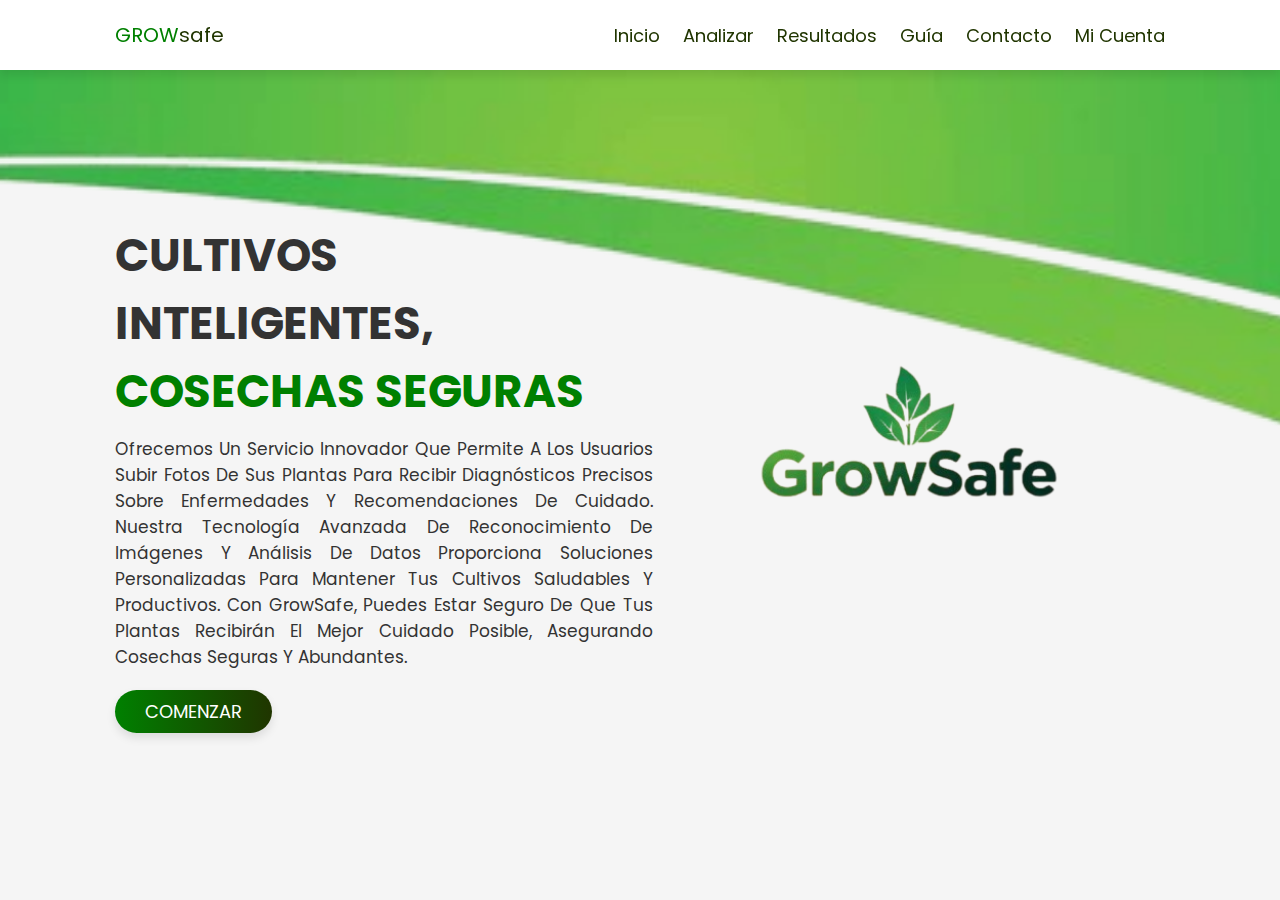
<file: index.html>
<!DOCTYPE html>
<html lang="es">
<head>
    <meta charset="UTF-8">
    <meta name="viewport" content="width=device-width, initial-scale=1.0">
    <title>GrowSafe</title>
    <link rel="stylesheet" href="https://cdnjs.cloudflare.com/ajax/libs/font-awesome/6.7.2/css/all.min.css">
    <link rel="stylesheet" href="../static/style.css">
</head>
<body>
    <header>
        <a href="#" class="logo">
            <span>GROW</span>safe
        </a>
        <input type="checkbox" id="menu-bar">
        <label for="menu-bar" class="fa fa-bars"></label>
        <nav class="navbar">
            <a href="#inicio">Inicio</a>
            <a href="/analizar">Analizar</a>
            <a href="/resultados">Resultados</a>
            <a href="/guia">Guía</a>
            <a href="/contacto">Contacto</a>
            <a href="/mi_cuenta">Mi Cuenta</a>
        </nav>
    </header>

    <section class="inicio" id="inicio">
        <div class="content">
            <h3>Cultivos Inteligentes, <span>COSECHAS SEGURAS</span></h3>
            <p>ofrecemos un servicio innovador que permite a los usuarios subir fotos de sus
            plantas para recibir diagnósticos precisos sobre enfermedades y recomendaciones
            de cuidado. Nuestra tecnología avanzada de reconocimiento de imágenes y análisis de datos
            proporciona soluciones personalizadas para mantener tus cultivos saludables y productivos. Con GrowSafe,
            puedes estar seguro de que tus plantas recibirán el mejor cuidado posible, asegurando cosechas seguras y abundantes.
            </p>
            <a href="/analizar" class="btn">COMENZAR</a>
        </div>
        <div class="image">
            <img src="../static/image/SAFE_sinfondo.png" alt="">
        </div>
    </section>
</body>
</html>
</file>
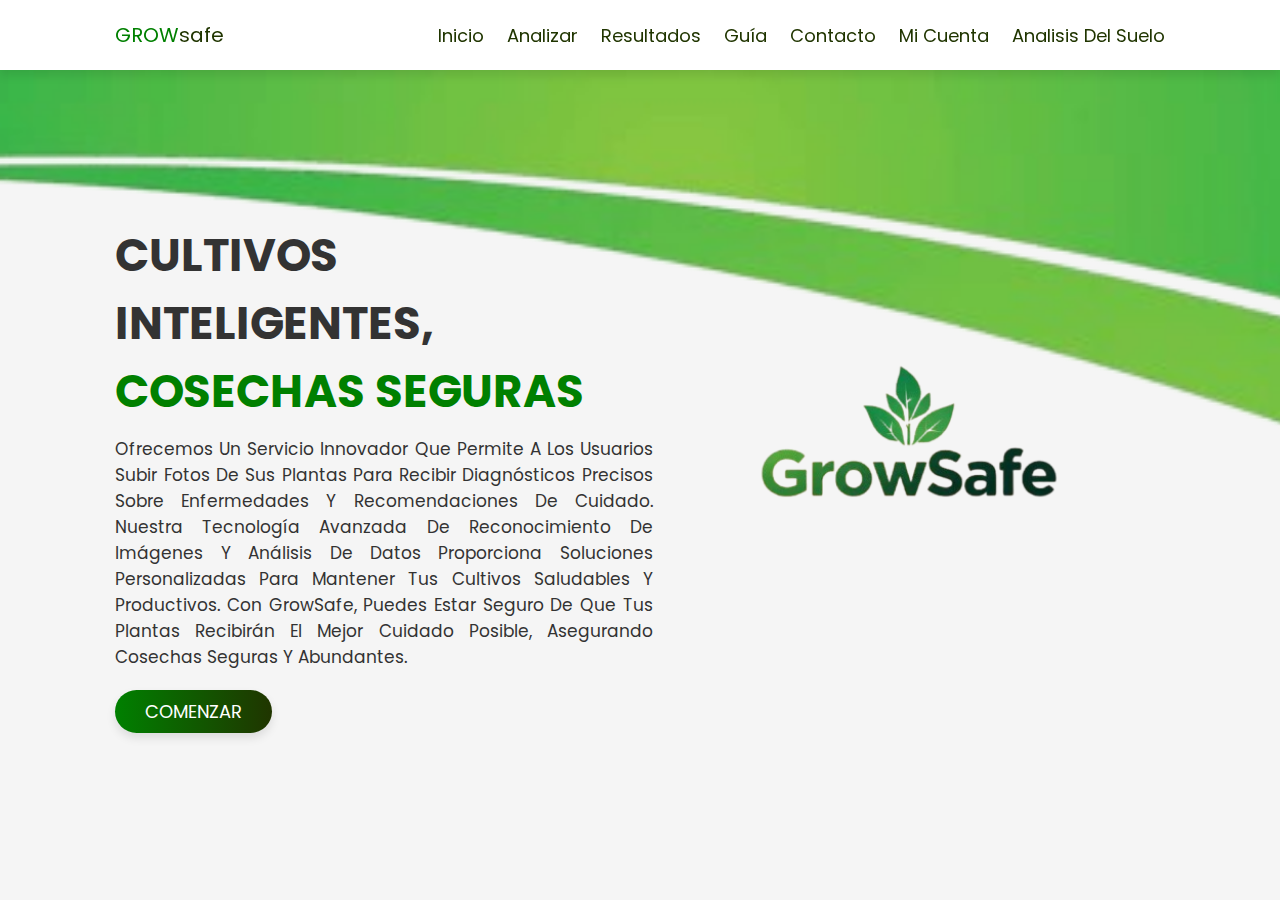
<file: templates/index.html>
<!DOCTYPE html>
<html lang="es">
<head>
    <meta charset="UTF-8">
    <meta name="viewport" content="width=device-width, initial-scale=1.0">
    <title>GrowSafe</title>
    <link rel="stylesheet" href="https://cdnjs.cloudflare.com/ajax/libs/font-awesome/6.7.2/css/all.min.css">
    <link rel="stylesheet" href="../static/style.css">
</head>
<body>
    <header>
        <a href="/" class="logo">
            <span>GROW</span>safe
        </a>
        <input type="checkbox" id="menu-bar">
        <label for="menu-bar" class="fa fa-bars"></label>
        <nav class="navbar">
            <a href="index.html">Inicio</a>
            <a href="analizar.html">Analizar</a>
            <a href="resultados.html">Resultados</a>
            <a href="guia.html">Guía</a>
            <a href="contacto.html">Contacto</a>
            <a href="mi_cuenta.html">Mi Cuenta</a>
            <a href="analizar_suelo.html">Analisis del suelo</a>
        </nav>
    </header>

    <section class="inicio" id="inicio">
        <div class="content">
            <h3>Cultivos Inteligentes, <span>COSECHAS SEGURAS</span></h3>
            <p>ofrecemos un servicio innovador que permite a los usuarios subir fotos de sus
            plantas para recibir diagnósticos precisos sobre enfermedades y recomendaciones
            de cuidado. Nuestra tecnología avanzada de reconocimiento de imágenes y análisis de datos
            proporciona soluciones personalizadas para mantener tus cultivos saludables y productivos. Con GrowSafe,
            puedes estar seguro de que tus plantas recibirán el mejor cuidado posible, asegurando cosechas seguras y abundantes.
            </p>
            <a href="/analizar" class="btn">COMENZAR</a>
        </div>
        <div class="image">
            <img src="../static/image/SAFE_sinfondo.png" alt="">
        </div>
    </section>
</body>
</html>
</file>
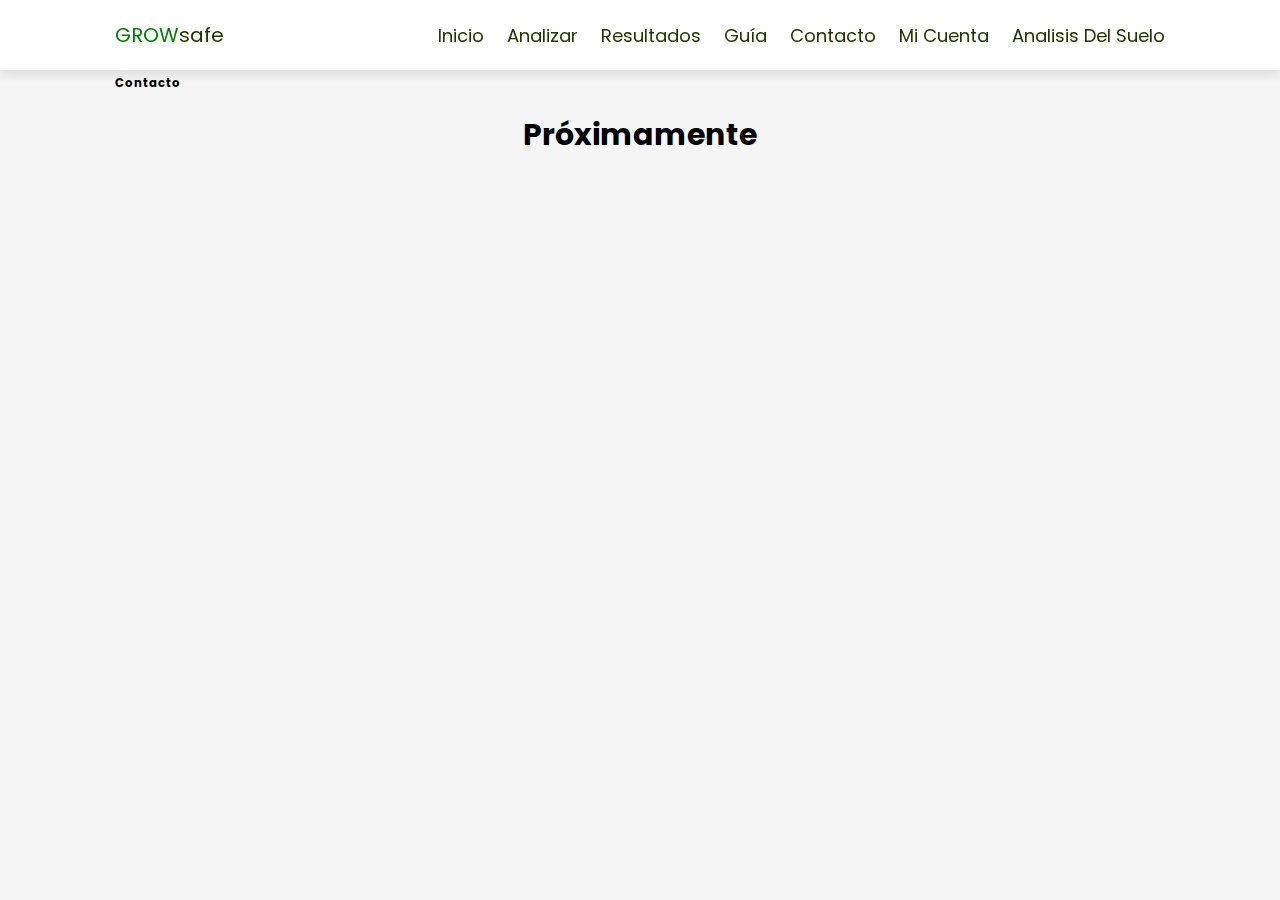
<file: templates/contacto.html>
<!DOCTYPE html>
<html lang="es">
<head>
    <meta charset="UTF-8">
    <meta name="viewport" content="width=device-width, initial-scale=1.0">
    <title>Contacto - GrowSafe</title>
    <link rel="stylesheet" href="https://cdnjs.cloudflare.com/ajax/libs/font-awesome/6.7.2/css/all.min.css">
    <link rel="stylesheet" href="../static/style.css">
    <style>
        .content p {
            font-size: 3rem;
            font-weight: bold;
            text-align: center;
            margin-top: 2rem;
        }
    </style>
</head>
<body>
    <header>
        <a href="/" class="logo">
            <span>GROW</span>safe
        </a>
        <input type="checkbox" id="menu-bar">
        <label for="menu-bar" class="fa fa-bars"></label>
        <nav class="navbar">
            <a href="index.html">Inicio</a>
            <a href="analizar.html">Analizar</a>
            <a href="resultados.html">Resultados</a>
            <a href="guia.html">Guía</a>
            <a href="contacto.html">Contacto</a>
            <a href="mi_cuenta.html">Mi Cuenta</a>
            <a href="analizar_suelo.html">Analisis del suelo</a>
        </nav>
    </header>

    <section class="contacto" id="contacto">
        <div class="content">
            <h3>Contacto</h3>
            <p>Próximamente</p>
        </div>
    </section>
</body>
</html>
</file>
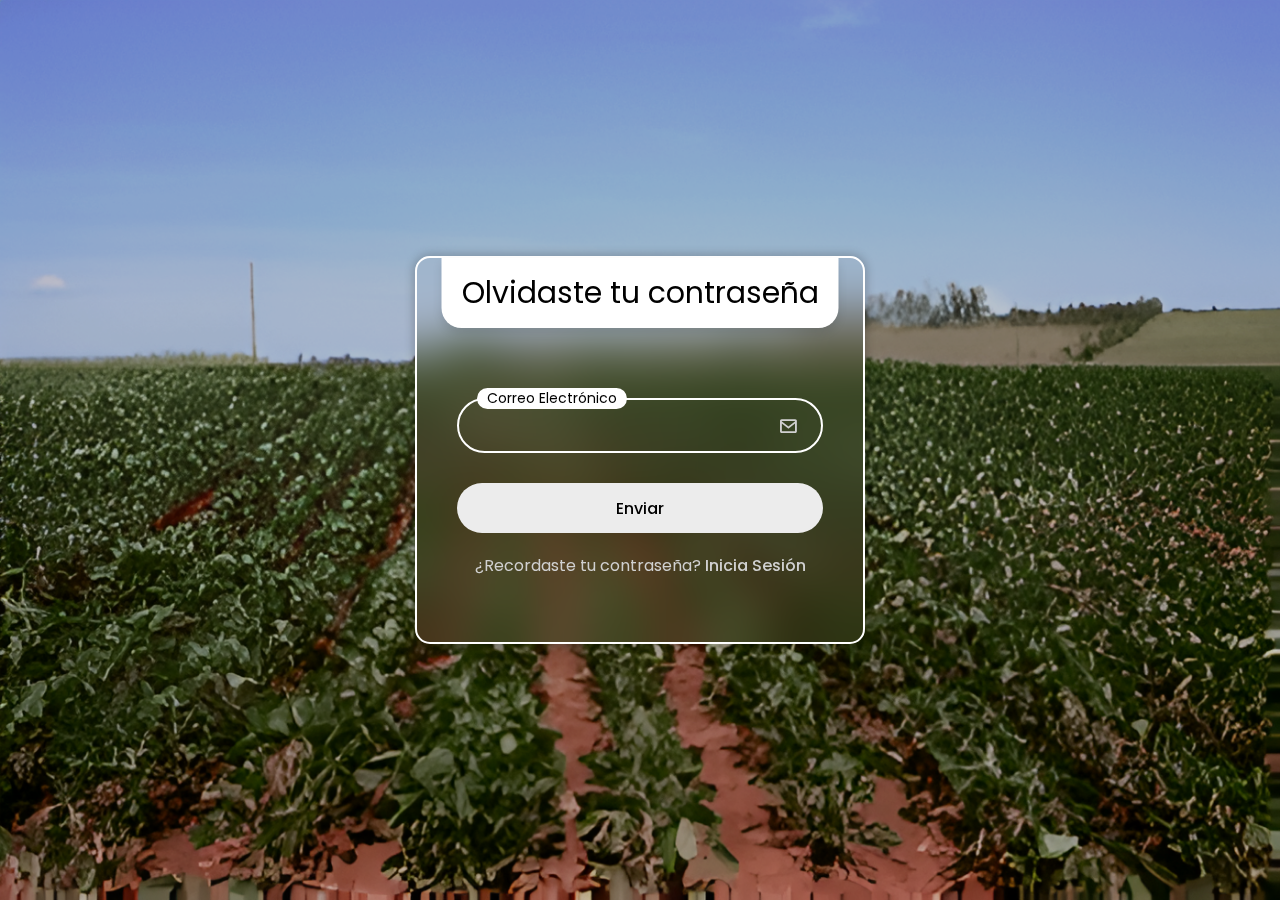
<file: templates/forgot_password.html>
<!DOCTYPE html>
<html lang="es">
<head>
    <meta charset="UTF-8">
    <meta name="viewport" content="width=device-width, initial-scale=1.0">
    <title>GrowSafe - Olvidaste tu contraseña</title>
    <link rel='stylesheet' href='https://unpkg.com/boxicons@2.1.4/css/boxicons.min.css'>
    <link rel='stylesheet' href='https://fonts.googleapis.com/css2?family=Poppins&display=swap'>
    <link rel="stylesheet" href="../static/forgot_password.css">
</head>
<body>
    <div class="wrapper">
        <div class="login_box">
            <div class="login-header">
                <span>Olvidaste tu contraseña</span>
            </div>

            <form action="/olvidaste_contrasena" method="post" autocomplete="off">
                <div class="input_box">
                    <input type="email" id="email" class="input-field" required>
                    <label for="email" class="label">Correo Electrónico</label>
                    <i class="bx bx-envelope icon"></i>
                </div>

                <div class="input_box">
                    <input type="submit" class="input-submit" value="Enviar">
                </div>
            </form>

            <div class="register">
                <span>¿Recordaste tu contraseña? <a href="iniciar_sesion">Inicia Sesión</a></span>
            </div>
        </div>
    </div>
</body>
</html>
</file>
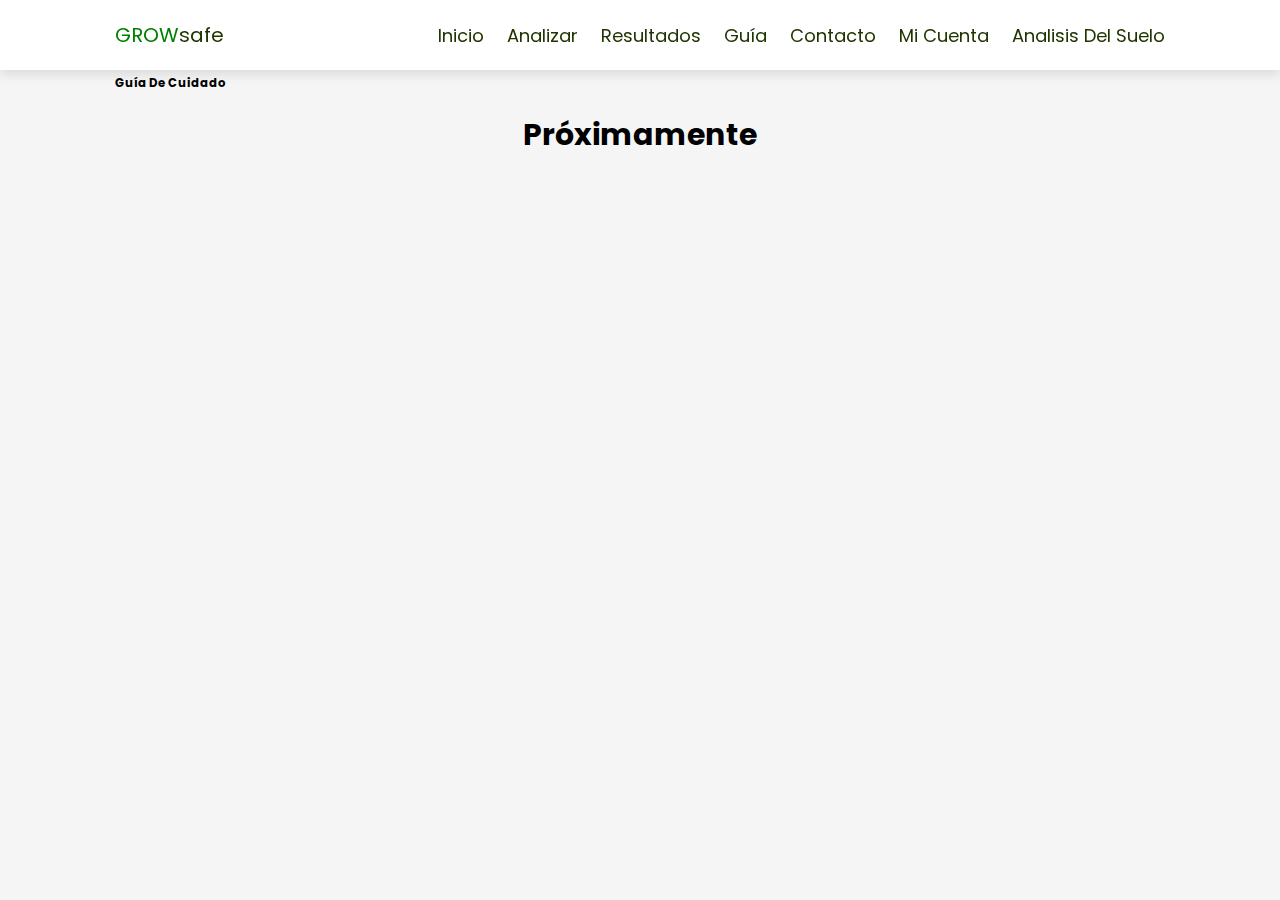
<file: templates/guia.html>
<!DOCTYPE html>
<html lang="es">
<head>
    <meta charset="UTF-8">
    <meta name="viewport" content="width=device-width, initial-scale=1.0">
    <title>Guía - GrowSafe</title>
    <link rel="stylesheet" href="https://cdnjs.cloudflare.com/ajax/libs/font-awesome/6.7.2/css/all.min.css">
    <link rel="stylesheet" href="../static/style.css">
    <style>
        .content p {
            font-size: 3rem;
            font-weight: bold;
            text-align: center;
            margin-top: 2rem;
        }
    </style>
</head>
<body>
    <header>
        <a href="/" class="logo">
            <span>GROW</span>safe
        </a>
        <input type="checkbox" id="menu-bar">
        <label for="menu-bar" class="fa fa-bars"></label>
        <nav class="navbar">
            <a href="index.html">Inicio</a>
            <a href="analizar.html">Analizar</a>
            <a href="resultados.html">Resultados</a>
            <a href="guia.html">Guía</a>
            <a href="contacto.html">Contacto</a>
            <a href="mi_cuenta.html">Mi Cuenta</a>
            <a href="analizar_suelo.html">Analisis del suelo</a>
        </nav>
    </header>

    <section class="guia" id="guia">
        <div class="content">
            <h3>Guía de cuidado</h3>
            <p>Próximamente</p>
        </div>
    </section>
</body>
</html>
</file>
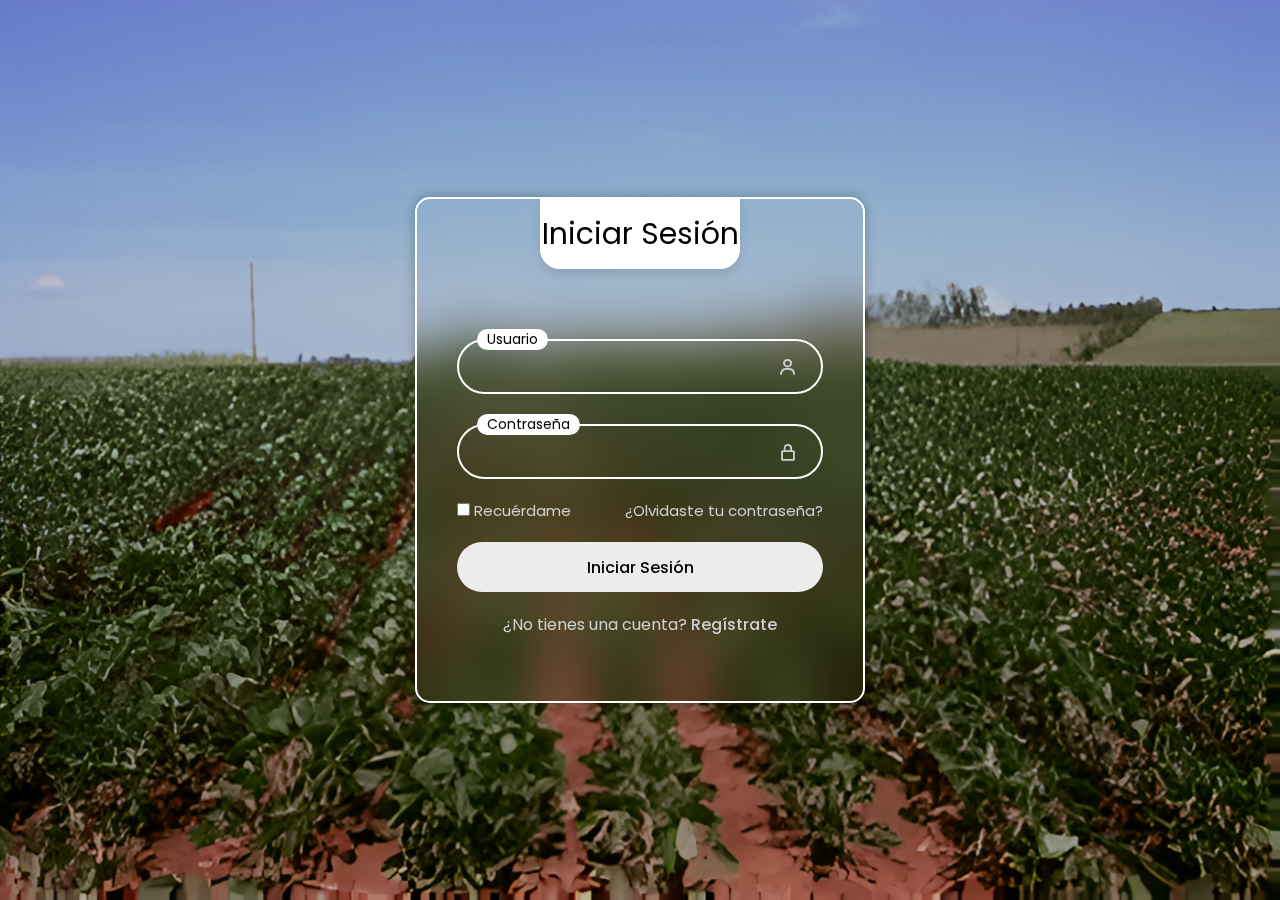
<file: templates/login.html>
<!DOCTYPE html>
<html lang="es">
<head>
  <meta charset="UTF-8">
  <meta name="viewport" content="width=device-width, initial-scale=1.0">
  <title>GrowSafe</title>
  <link rel='stylesheet' href='https://unpkg.com/boxicons@2.1.4/css/boxicons.min.css'>
  <link rel='stylesheet' href='https://fonts.googleapis.com/css2?family=Poppins&display=swap'>
  <link rel="stylesheet" href="../static/login.css">
</head>
<body>
<div class="wrapper">
  <div class="login_box">
    <div class="login-header">
      <span>Iniciar Sesión</span>
    </div>

    <form action="/iniciar_sesion" method="post" autocomplete="off">
      <div class="input_box">
        <input type="text" id="user" class="input-field" required>
        <label for="user" class="label">Usuario</label>
        <i class="bx bx-user icon"></i>
      </div>

      <div class="input_box">
        <input type="password" id="pass" class="input-field" required>
        <label for="pass" class="label">Contraseña</label>
        <i class="bx bx-lock-alt icon"></i>
      </div>

      <div class="remember-forgot">
        <div class="remember-me">
          <input type="checkbox" id="recordar">
          <label for="recordar">Recuérdame</label>
        </div>

        <div class="forgot">
          <a href="/olvidaste_contrasena">¿Olvidaste tu contraseña?</a>
        </div>
      </div>

      <div class="input_box">
        <input type="submit" class="input-submit" value="Iniciar Sesión">
      </div>
    </form>

    <div class="register">
      <span>¿No tienes una cuenta? <a href="registro">Regístrate</a></span>
    </div>
  </div>
</div>
  
</body>
</html>
</file>
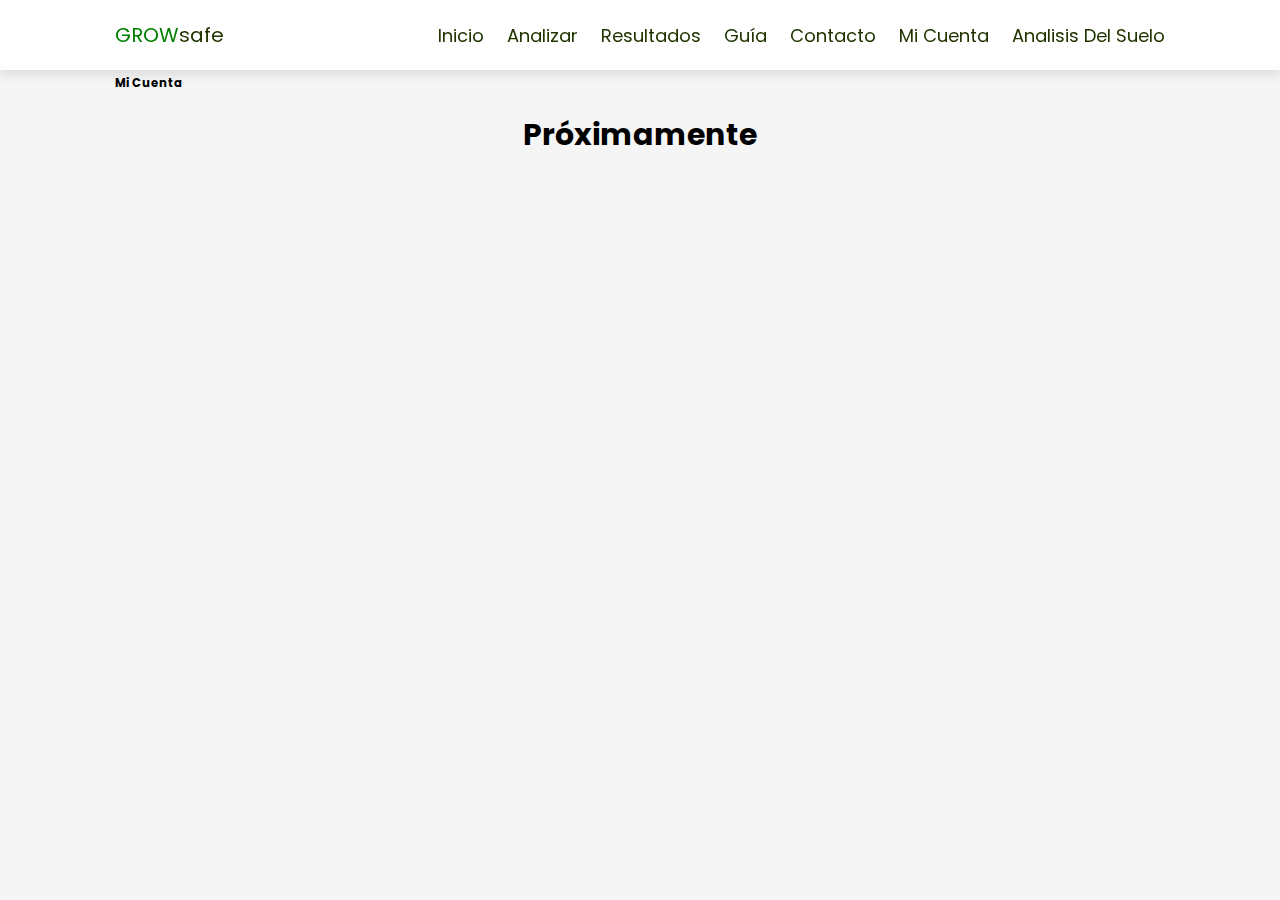
<file: templates/mi_cuenta.html>
<!DOCTYPE html>
<html lang="es">
<head>
    <meta charset="UTF-8">
    <meta name="viewport" content="width=device-width, initial-scale=1.0">
    <title>Mi Cuenta - GrowSafe</title>
    <link rel="stylesheet" href="https://cdnjs.cloudflare.com/ajax/libs/font-awesome/6.7.2/css/all.min.css">
    <link rel="stylesheet" href="../static/style.css">
    <style>
        .content p {
            font-size: 3rem;
            font-weight: bold;
            text-align: center;
            margin-top: 2rem;
        }
    </style>
</head>
<body>
    <header>
        <a href="/" class="logo">
            <span>GROW</span>safe
        </a>
        <input type="checkbox" id="menu-bar">
        <label for="menu-bar" class="fa fa-bars"></label>
        <nav class="navbar">
            <a href="index.html">Inicio</a>
            <a href="analizar.html">Analizar</a>
            <a href="resultados.html">Resultados</a>
            <a href="guia.html">Guía</a>
            <a href="contacto.html">Contacto</a>
            <a href="mi_cuenta.html">Mi Cuenta</a>
            <a href="analizar_suelo.html">Analisis del suelo</a>
        </nav>
    </header>

    <section class="mi_cuenta" id="mi_cuenta">
        <div class="content">
            <h3>Mi Cuenta</h3>
            <p>Próximamente</p>
        </div>
    </section>
</body>
</html>
</file>
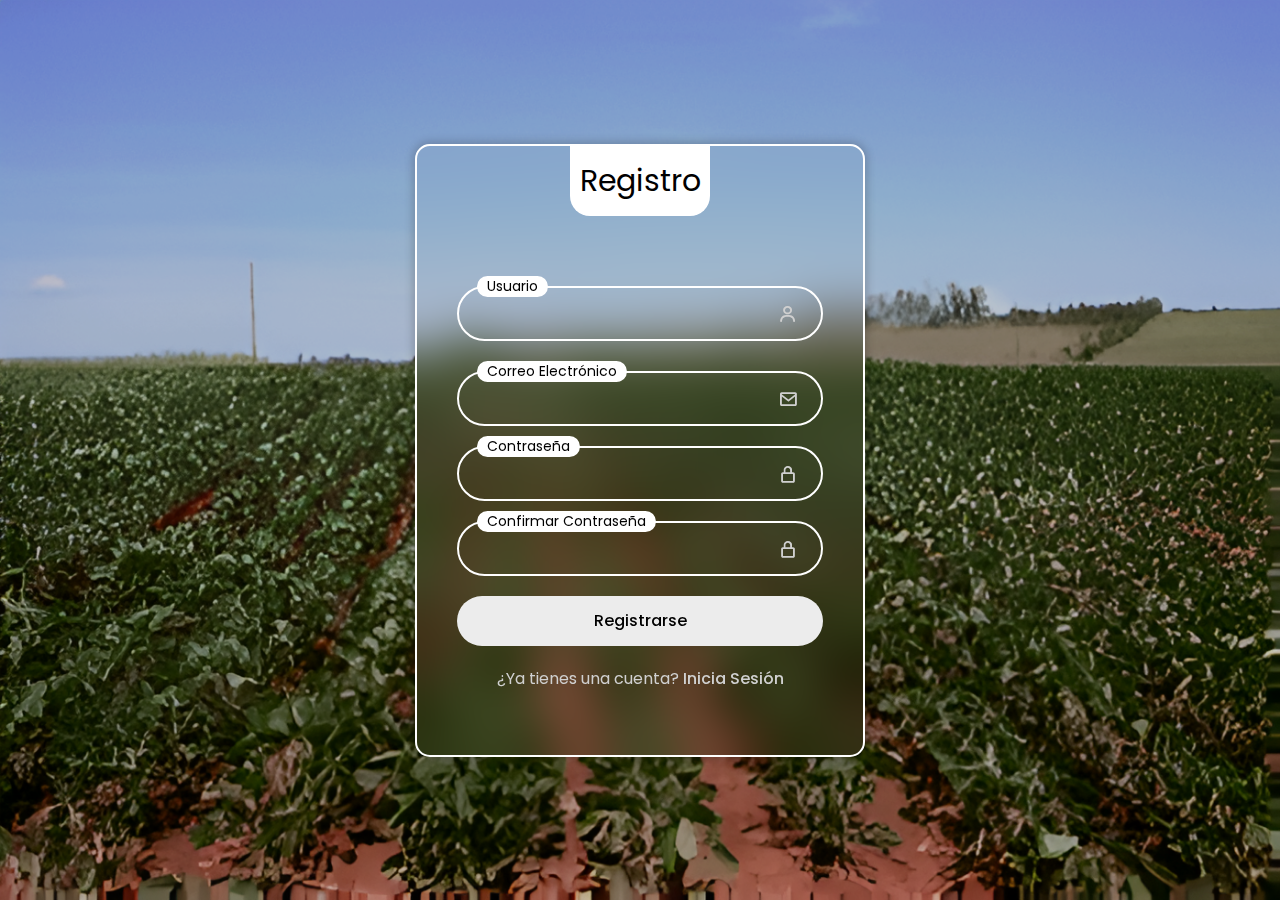
<file: templates/register.html>
<!DOCTYPE html>
<html lang="es">
<head>
    <meta charset="UTF-8">
    <meta name="viewport" content="width=device-width, initial-scale=1.0">
    <title>GrowSafe - Registro</title>
    <link rel="stylesheet" href="https://unpkg.com/boxicons@2.1.4/css/boxicons.min.css">
    <link rel="stylesheet" href="https://fonts.googleapis.com/css2?family=Poppins&display=swap">
    <link rel="stylesheet" href="../static/register.css">
</head>
<body>
    <div class="wrapper">
        <div class="login_box">
            <div class="login-header">
                <span>Registro</span>
            </div>

            <form action="/registro" method="post" autocomplete="off">
                <div class="input_box">
                    <input type="text" id="user" class="input-field" required>
                    <label for="user" class="label">Usuario</label>
                    <i class="bx bx-user icon"></i>
                </div>

                <div class="input_box">
                    <input type="email" id="email" class="input-field" required>
                    <label for="email" class="label">Correo Electrónico</label>
                    <i class="bx bx-envelope icon"></i>
                </div>

                <div class="input_box">
                    <input type="password" id="pass" class="input-field" required>
                    <label for="pass" class="label">Contraseña</label>
                    <i class="bx bx-lock-alt icon"></i>
                </div>

                <div class="input_box">
                    <input type="password" id="confirm-pass" class="input-field" required>
                    <label for="confirm-pass" class="label">Confirmar Contraseña</label>
                    <i class="bx bx-lock-alt icon"></i>
                </div>

                <div class="input_box">
                    <input type="submit" class="input-submit" value="Registrarse">
                </div>
            </form>

            <div class="register">
                <span>¿Ya tienes una cuenta? <a href="iniciar_sesion">Inicia Sesión</a></span>
            </div>
        </div>
    </div>
</body>
</html>
</file>
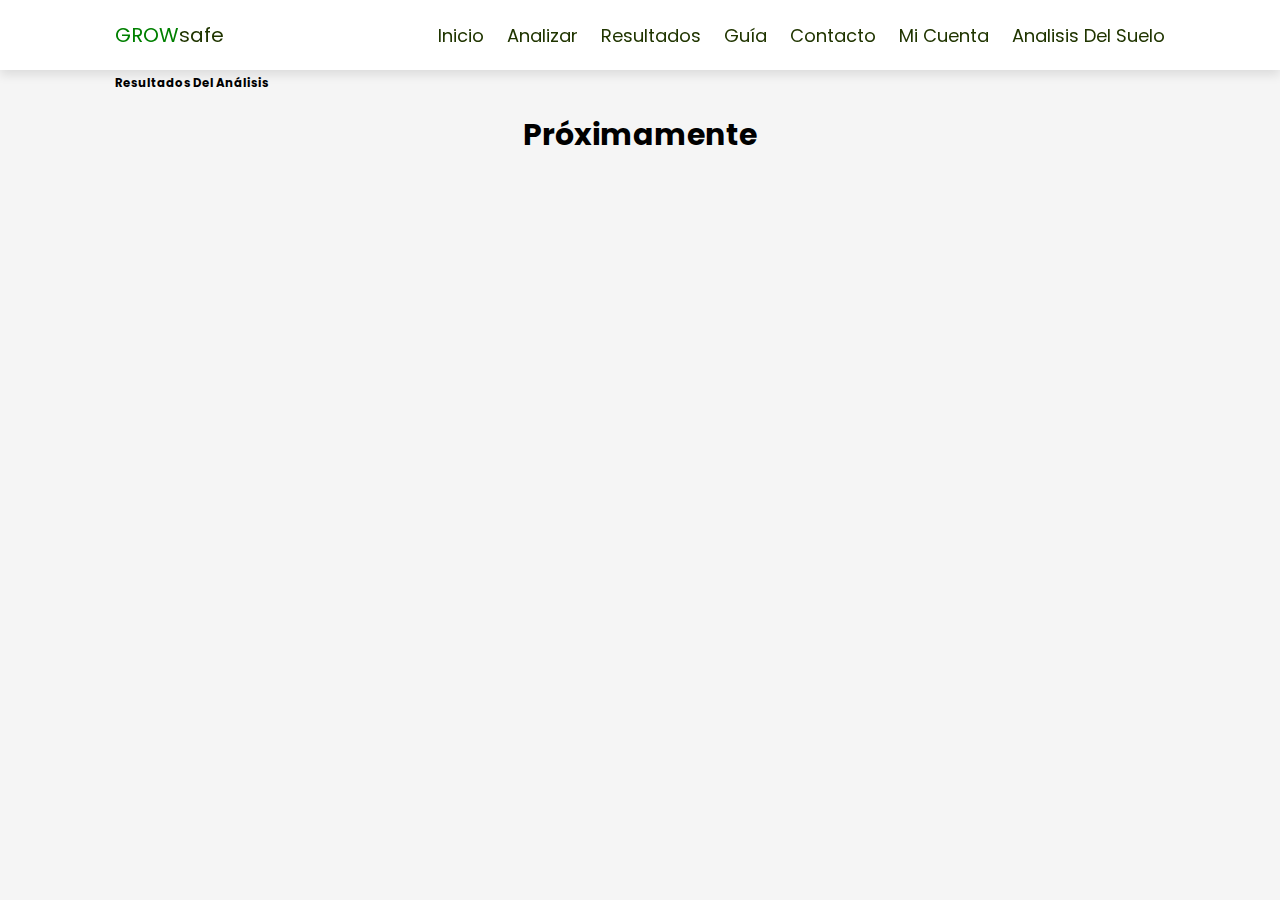
<file: templates/resultados.html>
<!DOCTYPE html>
<html lang="es">
<head>
    <meta charset="UTF-8">
    <meta name="viewport" content="width=device-width, initial-scale=1.0">
    <title>Resultados - GrowSafe</title>
    <link rel="stylesheet" href="https://cdnjs.cloudflare.com/ajax/libs/font-awesome/6.7.2/css/all.min.css">
    <link rel="stylesheet" href="../static/style.css">
    <style>
        .content p {
            font-size: 3rem;
            font-weight: bold;
            text-align: center;
            margin-top: 2rem;
        }
    </style>
</head>
<body>
    <header>
        <a href="/" class="logo">
            <span>GROW</span>safe
        </a>
        <input type="checkbox" id="menu-bar">
        <label for="menu-bar" class="fa fa-bars"></label>
        <nav class="navbar">
            <a href="index.html">Inicio</a>
            <a href="analizar.html">Analizar</a>
            <a href="resultados.html">Resultados</a>
            <a href="guia.html">Guía</a>
            <a href="contacto.html">Contacto</a>
            <a href="mi_cuenta.html">Mi Cuenta</a>
            <a href="analizar_suelo.html">Analisis del suelo</a>
        </nav>
    </header>

    <section class="resultados" id="resultados">
        <div class="content">
            <h3>Resultados del análisis</h3>
            <p>Próximamente</p>
        </div>
    </section>
</body>
</html>
</file>
<file: static/style.css>
@import url('https://fonts.googleapis.com/css2?family=Poppins:ital,wght@100;200;300;400;500;&display=swap');

:root {
    --verde: #203500;
    --verde2: #008000;
    --blanco: white;
    --degradado: linear-gradient(90deg, var(--verde2), var(--verde));
}

* {
    font-family: 'Poppins', sans-serif;
    margin: 0;
    padding: 0;
    box-sizing: border-box;
    text-decoration: none;
    outline: none;
    border: none;
    text-transform: capitalize;
}

*::selection {
    background: var(--verde2);
    color: white;
}

html {
    font-size: 62.5%; /* 1rem = 10px */
    overflow: hidden;
}

body {
    background: whitesmoke;
}

section {
    min-height: 100vh;
    padding: 0 9%;
    padding-top: 7.5rem;
    padding-bottom: 2rem;
}

.btn {
    display: inline-block;
    margin-top: 1rem;
    padding: .8rem 3rem;
    border-radius: 5rem;
    background: var(--degradado);
    font-size: 1.8rem;
    color: var(--blanco);
    cursor: pointer;
    box-shadow: 0 .5rem 1rem rgba(0, 0, 0, .1);
    transition: all .3s linear;
}

.btn:hover {
    transform: scale(1.1);
}

header {
    position: fixed;
    top: 0;
    left: 0;
    width: 100%;
    background: white;
    box-shadow: 0 .5rem 1rem rgba(0, 0, 0, .1);
    padding: 2rem 9%;
    display: flex;
    align-items: center;
    justify-content: space-between;
    z-index: 1000;
}

header .logo {
    font-size: 2rem;
    color: var(--verde);
}

header .logo span {
    color: var(--verde2);
}

header .navbar a {
    font-size: 1.8rem;
    margin-left: 2rem;
    color: var(--verde);
}

header .navbar a:hover {
    color: var(--verde2);
}

header input {
    display: none;
}

header label {
    font-size: 3rem;
    color: var(--verde);
    cursor: pointer;
    visibility: hidden;
    opacity: 0;
}

.inicio {
    display: flex;
    align-items: center;
    justify-content: center;
    background: url('../static/image/Fondo.png') no-repeat;
    background-size: cover;
    background-position: center;
}

.inicio .image img {
    width: 40vw;
    animation: float 3s linear infinite;
}

@keyframes float {
    0%, 100% {
        transform: translateY(0rem);
    }
    50% {
        transform: translateY(-1rem);
    }
}

.inicio .content h3 {
    font-size: 4.5rem;
    color: #333;
    text-transform: uppercase;
}

.inicio .content h3 span {
    color: var(--verde2);
}

.inicio .content p {
    font-size: 1.7rem;
    color: #333;
    padding: 1rem 0;
    text-align: justify;
}

.flash-messages {
    margin: 20px 0;
    text-align: center;
}

.flash-message {
    padding: 10px;
    border-radius: 5px;
    margin-bottom: 10px;
}

.flash-message.error {
    background-color: #f8d7da;
    color: #721c24;
}

.flash-message.success {
    background-color: #d4edda;
    color: #155724;
}

@media (max-width: 1200px) {
    html {
        font-size: 55%;
    }
}

@media (max-width: 768px) {
    header label {
        visibility: visible;
        opacity: 1;
    }

    header .navbar {
        position: absolute;
        top: 100%;
        left: 0;
        width: 100%;
        background: white;
        padding: 1rem 2rem;
        border-top: .1rem solid rgba(0, 0, 0, .2);
        box-shadow: 0 .5rem 1rem rgba(0, 0, 0, .1);
        transform-origin: top;
        transform: scaleY(0);
        opacity: 0;
    }

    header .navbar a {
        display: block;
        margin: 2rem 0;
        font-size: 2rem;
    }

    header input:checked ~ .navbar {
        transform: scaleY(1);
        opacity: 1;
    }

    header input:checked ~ label::before {
        content: '\f00d';
    }

    .inicio {
        flex-flow: column-reverse;
    }
    .inicio .image img {
        width: 100%;
    }

    .inicio .content h3 {
        font-size: 3.6rem;
    }

    .inicio .content p {
        font-size: 1.5rem;
    }
}

@media (max-width: 480px) {
    html {
        font-size: 49%;
    }
}
</file>
<file: static/forgot_password.css>
* {
    margin: 0;
    padding: 0;
    box-sizing: border-box;
    font-family: "Poppins", sans-serif;
}

:root {
    --primary-color: #ffffff;
    --second-color: #d0d0d0;
    --black-color: #000000;
}

body {
    background-image: url('../static/image/sem.png');
    background-position: center;
    background-size: 100% 100%; /* Estira la imagen hacia los lados */
    background-repeat: no-repeat;
    background-attachment: fixed;
    image-rendering: -webkit-optimize-contrast; /* Mejora la calidad de la imagen */
}

a {
    text-decoration: none;
    color: var(--second-color);
}

a:hover {
    text-decoration: underline;
}

.wrapper {
    width: 100%;
    display: flex;
    justify-content: center;
    align-items: center;
    min-height: 100vh;
    background-color: rgba(0, 0, 0, 0.2);
}

.login_box {
    position: relative;
    width: 450px;
    backdrop-filter: blur(25px);
    border: 2px solid var(--primary-color);
    border-radius: 15px;
    padding: 7.5em 2.5em 4em 2.5em;
    color: var(--second-color);
    box-shadow: 0px 0px 10px 2px rgba(0, 0, 0, 0.2);
}

.login-header {
    position: absolute;
    top: 0;
    left: 50%;
    transform: translateX(-50%);
    display: flex;
    align-items: center;
    justify-content: center;
    background-color: var(--primary-color);
    width: auto; /* Ajusta el ancho automáticamente según el texto */
    padding: 0 20px; /* Añade un poco de espacio alrededor del texto */
    height: 70px;
    border-radius: 0 0 20px 20px;
    box-shadow: 0px 5px 10px rgba(0, 0, 0, 0.1); /* Sombra para el encabezado */
}

.login-header span {
    font-size: 30px;
    color: var(--black-color);
    white-space: nowrap; /* Evita que el texto se divida en varias líneas */
}

.input_box {
    position: relative;
    display: flex;
    flex-direction: column;
    margin: 20px 0;
}

.input-field {
    width: 100%;
    height: 55px;
    font-size: 16px;
    background: transparent;
    color: var(--second-color);
    padding-inline: 20px 50px;
    border: 2px solid var(--primary-color);
    border-radius: 30px;
    outline: none;
}

#email {
    margin-bottom: 10px;
}

.label {
    position: absolute;
    top: 15px;
    left: 20px;
    transition: 0.2s;
}

.input-field:focus ~ .label,
.input-field:valid ~ .label,
.input-field:not(:placeholder-shown) ~ .label {
    position: absolute;
    top: -10px;
    left: 20px;
    font-size: 14px;
    background-color: var(--primary-color);
    border-radius: 30px;
    color: var(--black-color);
    padding: 0 10px;
}

.icon {
    position: absolute;
    top: 18px;
    right: 25px;
    font-size: 20px;
}

.input-submit {
    width: 100%;
    height: 50px;
    background: #ececec;
    font-size: 16px;
    font-weight: 500;
    border: none;
    border-radius: 30px;
    cursor: pointer;
    transition: 0.3s;
}

.input-submit:hover {
    background: var(--second-color);
}

.register {
    text-align: center;
}

.register a {
    font-weight: 500;
}

@media only screen and (max-width: 564px) {
    .wrapper {
        padding: 20px;
    }

    .login_box {
        padding: 7.5em 1.5em 4em 1.5em;
    }
}
</file>
<file: static/login.css>
* {
    margin: 0;
    padding: 0;
    box-sizing: border-box;
    font-family: "Poppins", sans-serif;
}

:root {
    --primary-color: #ffffff;
    --second-color: #d0d0d0;
    --black-color: #000000;
}

body {
    background-image: url('../static/image/sem.png');
    background-position: center;
    background-size: 100% 100%; /* Estira la imagen hacia los lados */
    background-repeat: no-repeat;
    background-attachment: fixed;
    image-rendering: -webkit-optimize-contrast; /* Mejora la calidad de la imagen */
}

a {
    text-decoration: none;
    color: var(--second-color);
}

a:hover {
    text-decoration: underline;
}

.wrapper {
    width: 100%;
    display: flex;
    justify-content: center;
    align-items: center;
    min-height: 100vh;
    background-color: rgba(0, 0, 0, 0.2);
}

.login_box {
    position: relative;
    width: 450px;
    backdrop-filter: blur(25px);
    border: 2px solid var(--primary-color);
    border-radius: 15px;
    padding: 7.5em 2.5em 4em 2.5em;
    color: var(--second-color);
    box-shadow: 0px 0px 10px 2px rgba(0, 0, 0, 0.2);
}

.login-header {
    position: absolute;
    top: 0;
    left: 50%;
    transform: translateX(-50%);
    display: flex;
    align-items: center;
    justify-content: center;
    background-color: var(--primary-color);
    width: 200px;
    height: 70px;
    border-radius: 0 0 20px 20px;
    box-shadow: 0px 5px 10px rgba(0, 0, 0, 0.1); /* Sombra para el encabezado */
}

.login-header span {
    font-size: 30px;
    color: var(--black-color);
    white-space: nowrap; /* Evita que el texto se divida en varias líneas */
}

.input_box {
    position: relative;
    display: flex;
    flex-direction: column;
    margin: 20px 0;
}

.input-field {
    width: 100%;
    height: 55px;
    font-size: 16px;
    background: transparent;
    color: var(--second-color);
    padding-inline: 20px 50px;
    border: 2px solid var(--primary-color);
    border-radius: 30px;
    outline: none;
}

#user {
    margin-bottom: 10px;
}

.label {
    position: absolute;
    top: 15px;
    left: 20px;
    transition: 0.2s;
}

.input-field:focus ~ .label,
.input-field:valid ~ .label,
.input-field:not(:placeholder-shown) ~ .label {
    position: absolute;
    top: -10px;
    left: 20px;
    font-size: 14px;
    background-color: var(--primary-color);
    border-radius: 30px;
    color: var(--black-color);
    padding: 0 10px;
}

.icon {
    position: absolute;
    top: 18px;
    right: 25px;
    font-size: 20px;
}

.remember-forgot {
    display: flex;
    justify-content: space-between;
    font-size: 15px;
}

.input-submit {
    width: 100%;
    height: 50px;
    background: #ececec;
    font-size: 16px;
    font-weight: 500;
    border: none;
    border-radius: 30px;
    cursor: pointer;
    transition: 0.3s;
}

.input-submit:hover {
    background: var(--second-color);
}

.register {
    text-align: center;
}

.register a {
    font-weight: 500;
}

.forgot-password-text {
    margin-top: 20px;
    text-align: center;
    color: var(--black-color);
    font-size: 16px;
    background-color: rgba(255, 255, 255, 0.8); /* Fondo blanco semitransparente */
    padding: 10px;
    border-radius: 10px;
    box-shadow: 0px 5px 10px rgba(0, 0, 0, 0.1); /* Sombra para el texto */
}

@media only screen and (max-width: 564px) {
    .wrapper {
        padding: 20px;
    }

    .login_box {
        padding: 7.5em 1.5em 4em 1.5em;
    }
}
</file>
<file: static/register.css>
* {
    margin: 0;
    padding: 0;
    box-sizing: border-box;
    font-family: "Poppins", sans-serif;
}

:root {
    --primary-color: #ffffff;
    --second-color: #d0d0d0;
    --black-color: #000000;
}

body {
    background-image: url('../static/image/sem.png');
    background-position: center;
    background-size: 100% 100%; /* Estira la imagen hacia los lados */
    background-repeat: no-repeat;
    background-attachment: fixed;
    image-rendering: -webkit-optimize-contrast; /* Mejora la calidad de la imagen */
}

a {
    text-decoration: none;
    color: var(--second-color);
}

a:hover {
    text-decoration: underline;
}

.wrapper {
    width: 100%;
    display: flex;
    justify-content: center;
    align-items: center;
    min-height: 100vh;
    background-color: rgba(0, 0, 0, 0.2);
}

.login_box {
    position: relative;
    width: 450px;
    backdrop-filter: blur(25px);
    border: 2px solid var(--primary-color);
    border-radius: 15px;
    padding: 7.5em 2.5em 4em 2.5em;
    color: var(--second-color);
    box-shadow: 0px 0px 10px 2px rgba(0, 0, 0, 0.2);
}

.login-header {
    position: absolute;
    top: 0;
    left: 50%;
    transform: translateX(-50%);
    display: flex;
    align-items: center;
    justify-content: center;
    background-color: var(--primary-color);
    width: 140px;
    height: 70px;
    border-radius: 0 0 20px 20px;
}

.login-header span {
    font-size: 30px;
    color: var(--black-color);
}

.input_box {
    position: relative;
    display: flex;
    flex-direction: column;
    margin: 20px 0;
}

.input-field {
    width: 100%;
    height: 55px;
    font-size: 16px;
    background: transparent;
    color: var(--second-color);
    padding-inline: 20px 50px;
    border: 2px solid var(--primary-color);
    border-radius: 30px;
    outline: none;
}

#user {
    margin-bottom: 10px;
}

.label {
    position: absolute;
    top: 15px;
    left: 20px;
    transition: 0.2s;
}

.input-field:focus ~ .label,
.input-field:valid ~ .label,
.input-field:not(:placeholder-shown) ~ .label {
    position: absolute;
    top: -10px;
    left: 20px;
    font-size: 14px;
    background-color: var(--primary-color);
    border-radius: 30px;
    color: var(--black-color);
    padding: 0 10px;
}

.icon {
    position: absolute;
    top: 18px;
    right: 25px;
    font-size: 20px;
}

.remember-forgot {
    display: flex;
    justify-content: space-between;
    font-size: 15px;
}

.input-submit {
    width: 100%;
    height: 50px;
    background: #ececec;
    font-size: 16px;
    font-weight: 500;
    border: none;
    border-radius: 30px;
    cursor: pointer;
    transition: 0.3s;
}

.input-submit:hover {
    background: var(--second-color);
}

.register {
    text-align: center;
}

.register a {
    font-weight: 500;
}

@media only screen and (max-width: 564px) {
    .wrapper {
        padding: 20px;
    }

    .login_box {
        padding: 7.5em 1.5em 4em 1.5em;
    }
}
</file>
